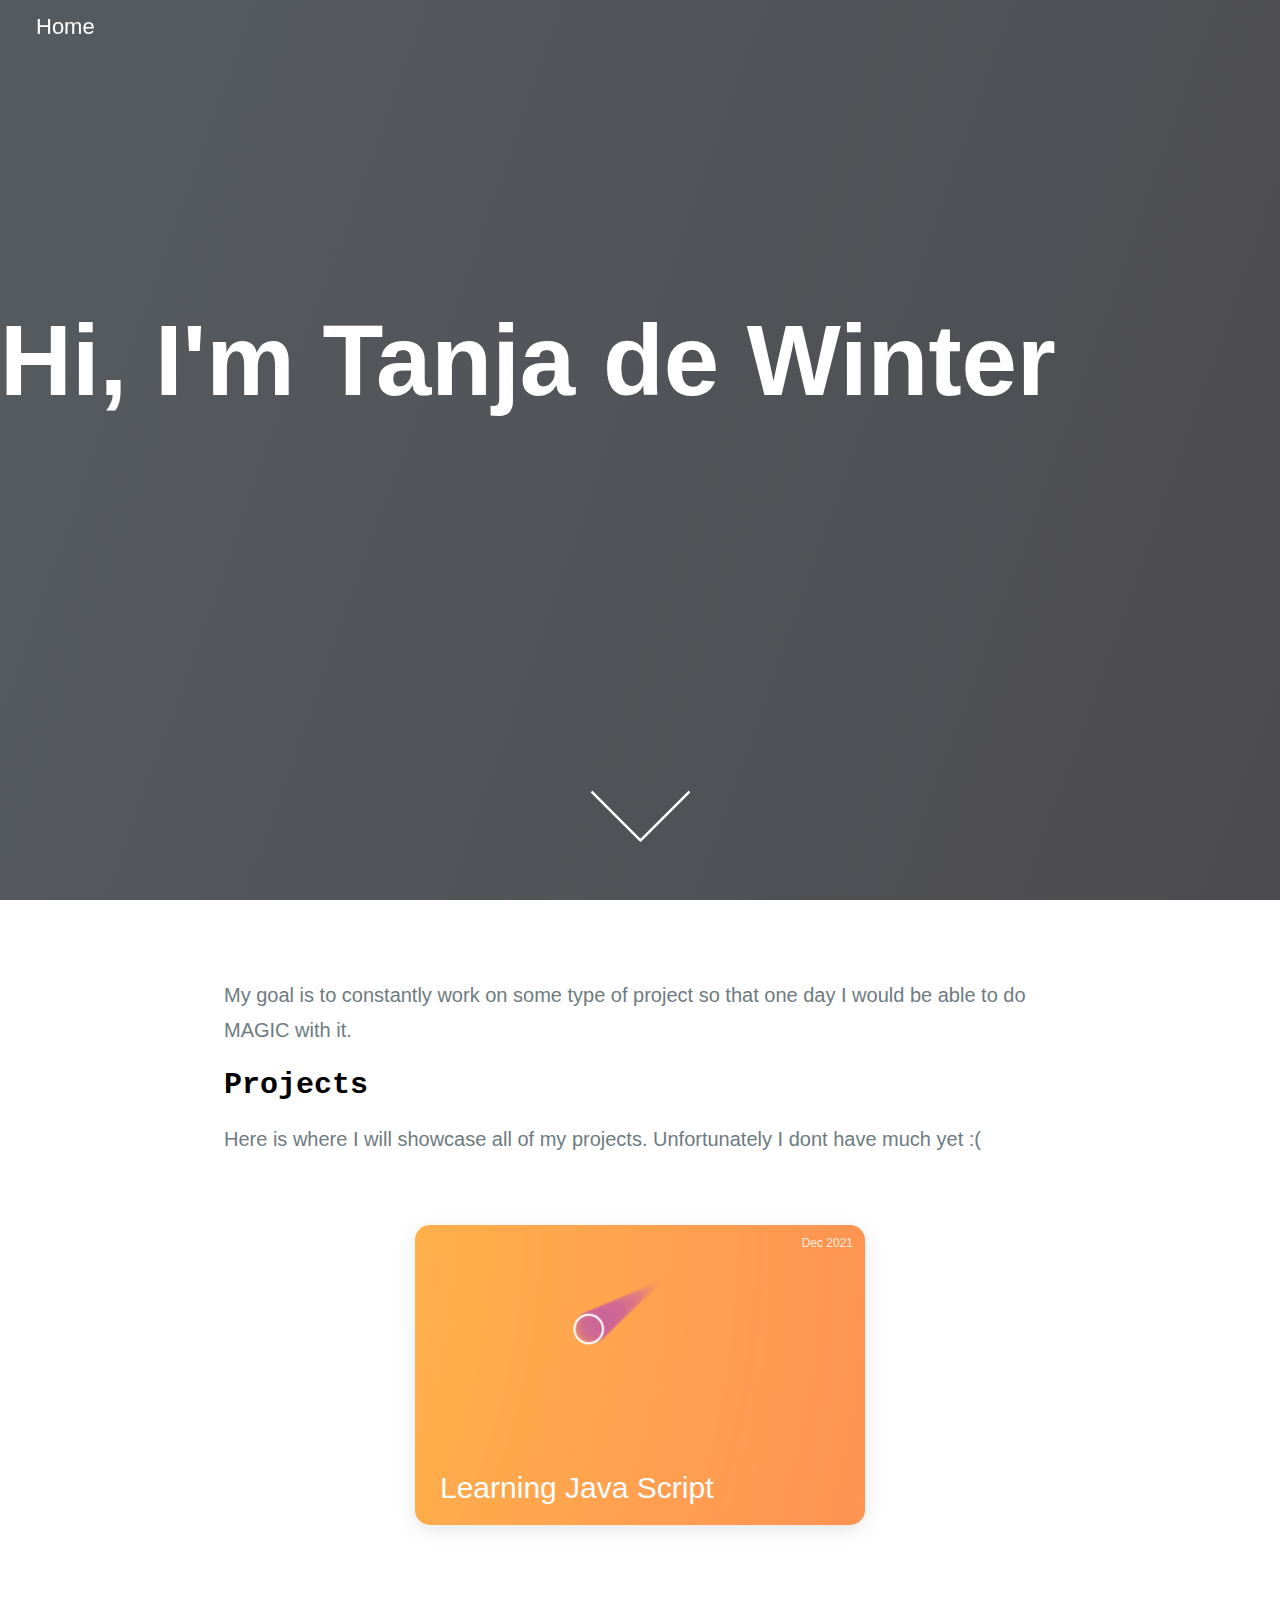
<file: index.html>
<!DOCTYPE html>
<html>
<head>
<title>My Brain</title>
<link rel="stylesheet" href="styles.css">
<script src="https://ajax.googleapis.com/ajax/libs/jquery/3.5.1/jquery.min.js"></script> <!-- allows me to use jQuery-->
<script src="./Scripts/Useful_Scripts/navBar.js" defer></script>
</head>

<body>
    <nav>
        <li class="active" href="#header-home"> Home</li>
        <!-- <li href="#about">About Me</li> -->
        <!-- <li href="#scroll-to-here">Projects</li>  -->
        <div class="navBarBackground"></div>  
    </nav>

    <div class="header" id="header-home">
        <br> 
        <h5>Hi, I'm Tanja de Winter</h5>
        <div class="scroll-past-header"><a class="arrow" href="#scroll-to-here"></a></div>
    </div>

    <div class="site-wrapper" id="scroll-to-here">
        <div id="projects">
            <p>My goal is to constantly work on some type of project so that one day I would be able to do MAGIC with it.</p>
            <h1>Projects</h1>
            <p>Here is where I will showcase all of my projects. Unfortunately I dont have much yet :(</p>
        </div>
    </div>

    <div class="showcase">
        <div class="project-card" onclick="document.location='Pages/particles.html'" style="background-image:url(./Images/Index/Project1.png)">
            <div class="date">Dec 2021</div>
            <div class="title">Learning Java Script</div>
            <div class="description">I start off my journey by exploring what I can do with Javascript canvases.</div>
        </div>
        <!-- <div class="project-card"></div>
        <div class="project-card"></div>
        <div class="project-card"></div>
        <div class="project-card"></div>
        <div class="project-card"></div> -->
    </div>
<br><br><br><br><br><br><br><br><br><br><br><br><br>
</body>
</html>
</file>
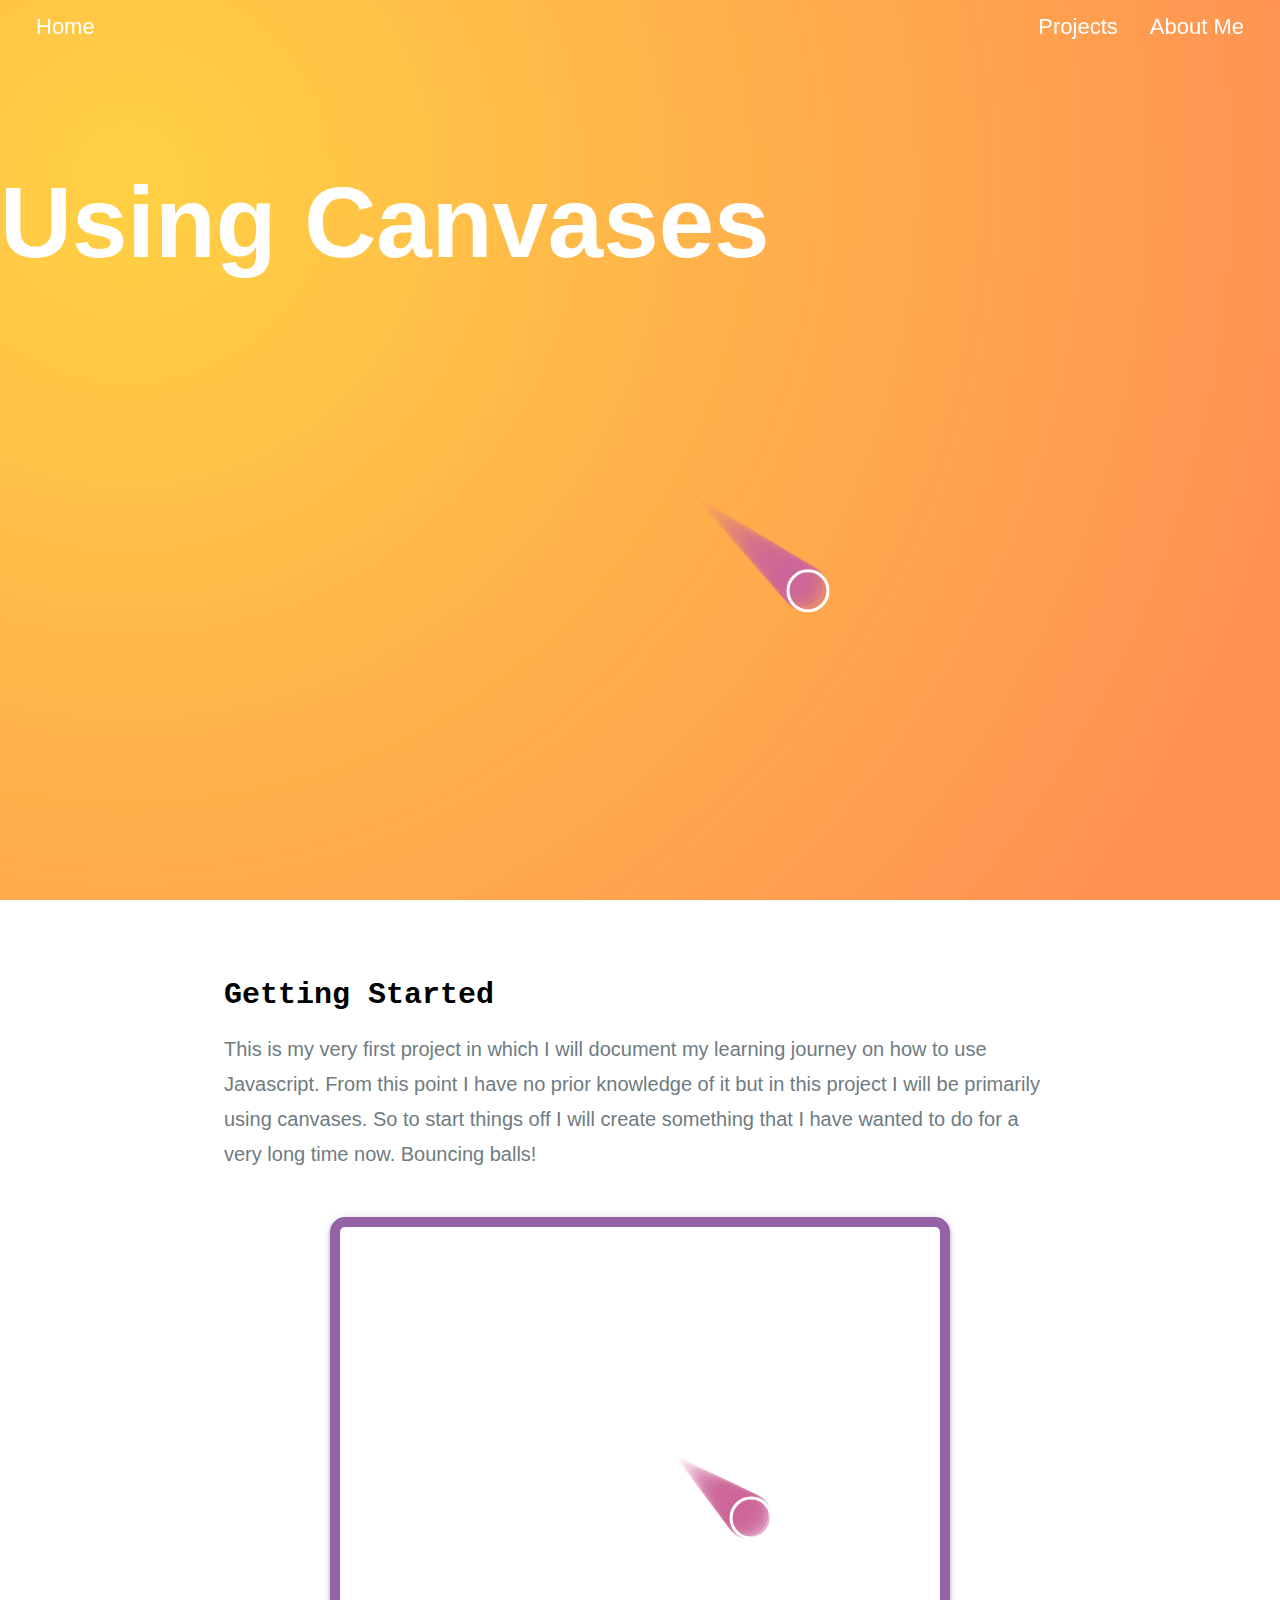
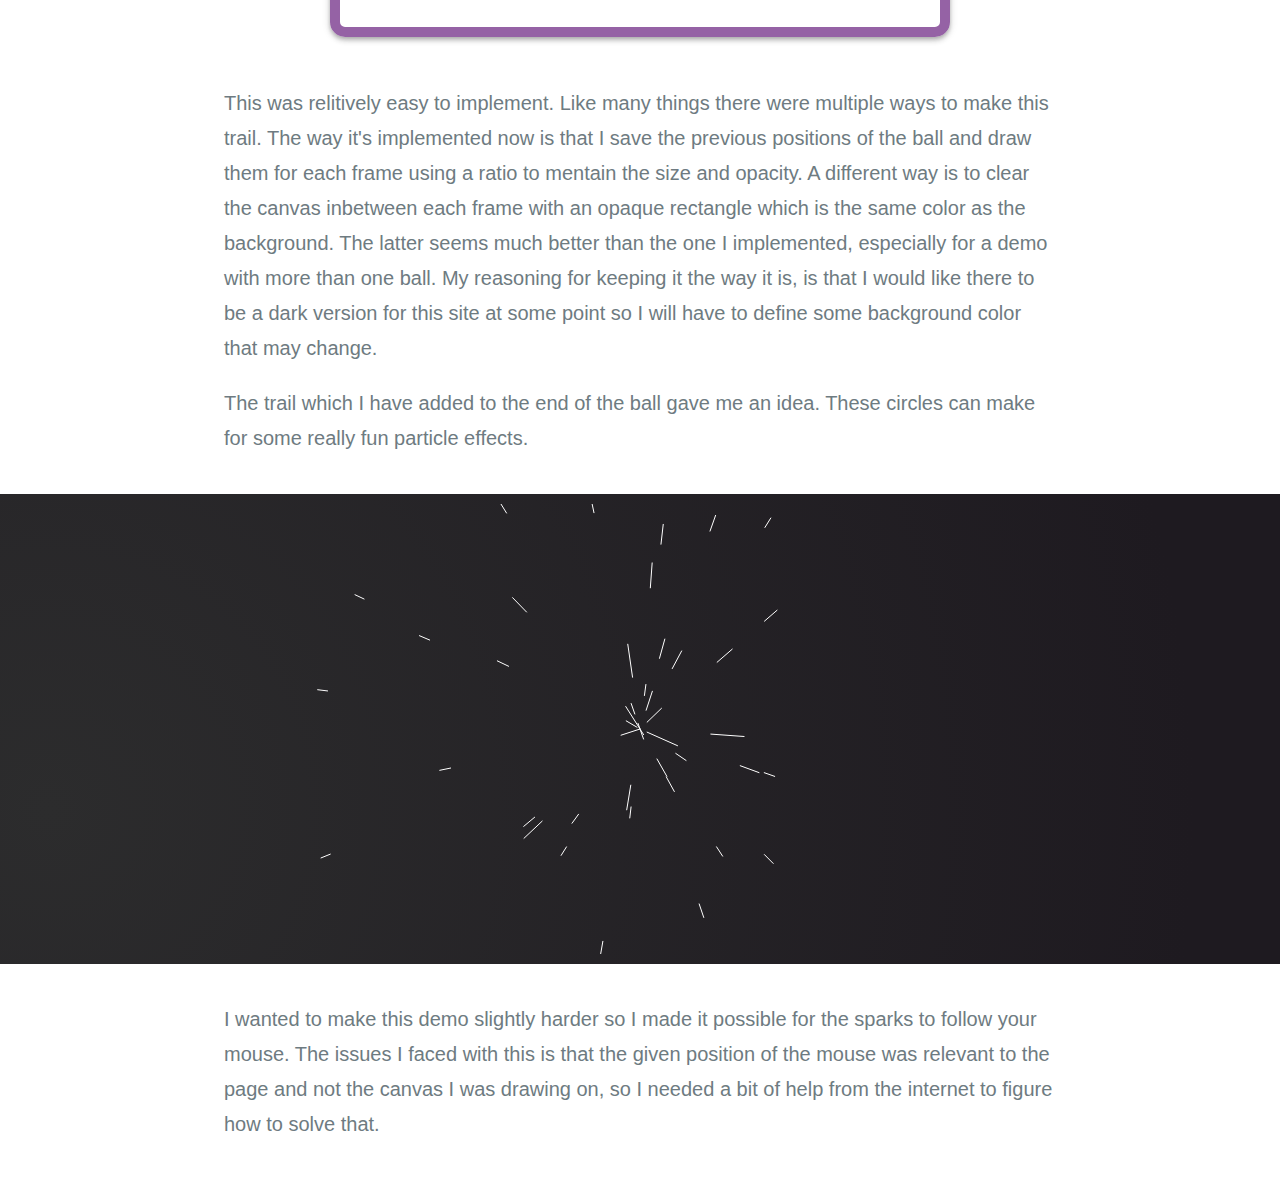
<file: Pages/particles.html>
<!DOCTYPE html>
<html>
<head>
<title>My Brain</title>
<link rel="stylesheet" href="../styles.css">
<!-- async downloads and executes script as soon as it can -->
<!-- defer lads the page first and then executes -->
<script src="https://ajax.googleapis.com/ajax/libs/jquery/3.5.1/jquery.min.js"></script> <!-- allows me to use jQuery-->
<script src="../Scripts/Useful_Scripts/expandCanvas.js" defer></script>
<script src="../Scripts/Project_1/simpleBallBounce.js" defer></script>
<script src="../Scripts/Useful_Scripts/navBar.js" defer></script>
<script type="module" defer>
    import {sparks} from "../Scripts/Project_1/sparks.js"
    window.addEventListener('load', (event) => {
        spawnBalls();
        sparks(canvas2);
    });
</script>
</head>

<body> 
    <nav>
        <li class="active" href="#header-home" onclick="document.location='../index.html'"> Home</li>
        <li href="#about">About Me</li>
        <li href="#projects">Projects</li> 
        <div class="navBarBackground"></div>  
    </nav>

    <div class="header" id="header-p1">
        <h5>Using Canvases</h5>
        <canvas class="expanded-canvas" id="bounceBalls"></canvas>      
    </div>
    <div class="site-wrapper" id="scroll-to-here">
        <h1>Getting Started</h1>
        <p>
            This is my very first project in which I will document my learning journey on how to use Javascript. From this point I have no prior knowledge
             of it but in this project I will be primarily using canvases. So to start things off I will create something that I have wanted to do for 
             a very long time now. Bouncing balls!
        </p>
        
        <div class="demo">
            <canvas class="canvas-small" id="bounceBalls" width="600" height="400"></canvas>
        </div>
        <p>This was relitively easy to implement. Like many things there were multiple ways to make this trail. The way it's implemented now is that I save the 
            previous positions of the ball and draw them for each frame using a ratio to mentain the size and opacity. A different way is to clear the canvas 
            inbetween each frame with an opaque rectangle which is the same color as the background. The latter seems much better than the one I implemented, 
            especially for a demo with more than one ball. My reasoning for keeping it the way it is, is that I would like there to be a dark version for this 
            site at some point so I will have to define some background color that may change.
        </p>     
        <p>
            The trail which I have added to the end of the ball gave me an idea. These circles can make for some really fun particle effects.
        </p>
    </div>
    <div class="dark-section" onload="sparks(canvas2);">
        <canvas class="expanded-canvas" id="canvas2"></canvas>
    </div>

    <div class="site-wrapper">
        <p>
            I wanted to make this demo slightly harder so I made it possible for the sparks to follow your mouse. The issues I faced with this is that 
            the given position of the mouse was relevant to the page and not the canvas I was drawing on, so I needed a bit of help from the internet 
            to figure how to solve that.
        </p>
    </div>
</body>
</html>
</file>
<file: styles.css>
:root {
    --border_color: rgb(149, 98, 165);
    --highlight: rgb(173, 216, 230);
    --soft-black: rgb(76, 75, 80);
    --shadow-bottom: 0px 2px 4px -1px rgba(0, 0, 0, 0.2), 0px 4px 5px 0px rgba(0, 0, 0, 0.14), 0px 1px 10px 0px rgba(0, 0, 0, 0.12);
    --soft-shadow: 0 5px 20px rgba(0, 0, 0, 0.1);
    --yellow: rgba(255,209,67,1);
    --light-grey: #fafafa;
    --border-radius: 15px;
}

html, body{
    background: rgb(255, 255, 255);
    height:100%;
    margin: 0;
    scroll-behavior: smooth;
}

.header {
    height: 100vh;
    position: relative;
    text-align: center;
    font-family: Verdana, Geneva, Tahoma, sans-serif;
    font-size: 120px;
    color: white;
    margin-bottom: 40px;
    /* padding: 10px; */
}

.header .scroll-past-header{
    position: absolute;
    width: 100%;
    bottom: 5vh;
}

/* .expanded-canvas {
    background-color: wheat;
} */

#header-home{
    background-image: linear-gradient( 109.6deg,  rgb(85, 90, 94) 11.2%, var(--soft-black) 100.2% );
}

#header-p1{
    background:radial-gradient( circle farthest-corner at 10% 20%,  rgba(255,209,67,1) 0%, rgba(255,145,83,1) 90% );
}

/* create a gradient border */
nav{
    position: fixed;
    color: white;
    padding-left: 20px;
    padding-right: 20px;
    box-sizing: border-box;
    font-size: 22px;
    font-family: -apple-system, BlinkMacSystemFont, 'Segoe UI', Roboto, Oxygen, Ubuntu, Cantarell, 'Open Sans', 'Helvetica Neue', sans-serif;
    width: 100%;
    z-index: 2;
}

.navBarBackground {
    position: absolute;
    height: 100%;
    width: 100%;
    left: 0;
    z-index: 2;
    background-color: var(--soft-black);
    border-bottom: 3px solid var(--highlight);
    box-shadow: var(--shadow-bottom);
}

.navBar {
    width: 100%;
}

nav li{
    display: block;
    color: white;
    text-align: center;
    padding: 14px 16px;
    float: right;
    z-index: 3;
    position: relative;
}

nav li:first-child {
    float: left;
}

nav li:hover {
    color: var(--highlight);
    cursor: pointer;
}

.site-wrapper {
    background: white;
    width: 65%;
    padding-left: 100px;
    padding-right: 100px;
    padding-top: 18px;
    padding-bottom: 18px;
    margin-left: auto;
    margin-right: auto;
}

p {
    font-size: 20px;
    /* font-family: fantasy; */
    /* font-family: monospace; */
    font-family: 'Lucida Sans', 'Lucida Sans Regular', 'Lucida Grande', 'Lucida Sans Unicode', Geneva, Verdana, sans-serif;
    color: #6E7b81;
    line-height: 35px;
}
h1{
    font-size: 30px;
    font-family: 'Courier New', Courier, monospace;
}
.demo {
    margin: auto;
    padding-top: 25px;
    padding-bottom: 25px;
    width: min-content;
}

.dark-section {
    padding: 10px;
    height: 50vh;
    background-image: radial-gradient( circle farthest-corner at 3.8% 67.2%,  rgb(44, 44, 45) 0%, rgb(30, 26, 32) 90.1% );
}

h5 {
    position: absolute;
    z-index: 1;
}

.canvas-small {
    border: 10px solid var(--border_color);
    border-radius: var(--border-radius);
    box-shadow: var(--shadow-bottom);
    margin: auto; 
}

.showcase {
    padding: 30px;
    display: flex;
    row-gap: 40px;
    column-gap: 20px;
    justify-content: space-evenly;
    flex-wrap: wrap;
}

.showcase .project-card {
    height: 300px;
    width: 450px;
    background-color: var(--light-grey);
    border-radius: var(--border-radius);
    box-shadow: var(--soft-shadow);
    background-size: cover;
    background-position: center;
    position: relative;
    overflow: hidden;
    margin: 0 auto;
    font-family: sans-serif;
    color: white;
    padding-bottom: 20px;
    padding-top: 50px;
    padding-left: 25px;
    padding-right: 20px;
    box-sizing: border-box;

    /* on hover off */
    transform: scale(1);
    transition: all, 300ms;
    transition-timing-function: ease-in-out;
}

.project-card .date {
    position: absolute;
    top: 0;
    right: 0;
    font-size: 0.75em;
    padding: 1em;
    line-height: 1em;
    opacity: .8;
  }

.project-card .title {
    position: absolute;
    padding: inherit;
    font-size: 30px;
    bottom: 0px;
    left: 0px;
  }

.project-card .description {
    font-size: 18px;
    line-height: 1.2em;
    opacity: 0;
  }

.project-card:before, .project-card:after {
    background: var(--soft-black);
    content: '';
    transform: scale(0);
    transform-origin: top left;
    border-radius: 50%;
    position: absolute;
    left: -50%;
    top: -50%;
    z-index: -5;
    transition: all, 500ms;
    transition-timing-function: ease-in-out;
  }

.project-card:before {
    opacity: 0.6;
    width: 250%;
    height: 250%;
  }

.project-card:after {
    width: 200%;
    height: 125%;
  }

.project-card:hover:before, .project-card:hover:after {
    transform: scale(1);
    transition: all, 1s;
    transition-timing-function: ease-in-out;
  }

.showcase .project-card:hover{
    cursor: pointer;
    transition-timing-function: ease-in-out;
    transform: scale(1.05);
    transition: all, 0.8s;
}
.showcase .project-card:hover > .description{
    opacity: 1;
    transition: all, 1s;
    transition-delay: 500ms;
    transition-timing-function: ease-in-out;
}

.arrow {
    border: solid white;
    border-width: 0 3px 3px 0;
    display: inline-block;
    border-top-right-radius: 1px;
    border-bottom-right-radius: 3px;
    border-bottom-left-radius: 1px;
    padding: 34px;
    transform: rotate(45deg);
    -webkit-transform: rotate(45deg);
  }
</file>
